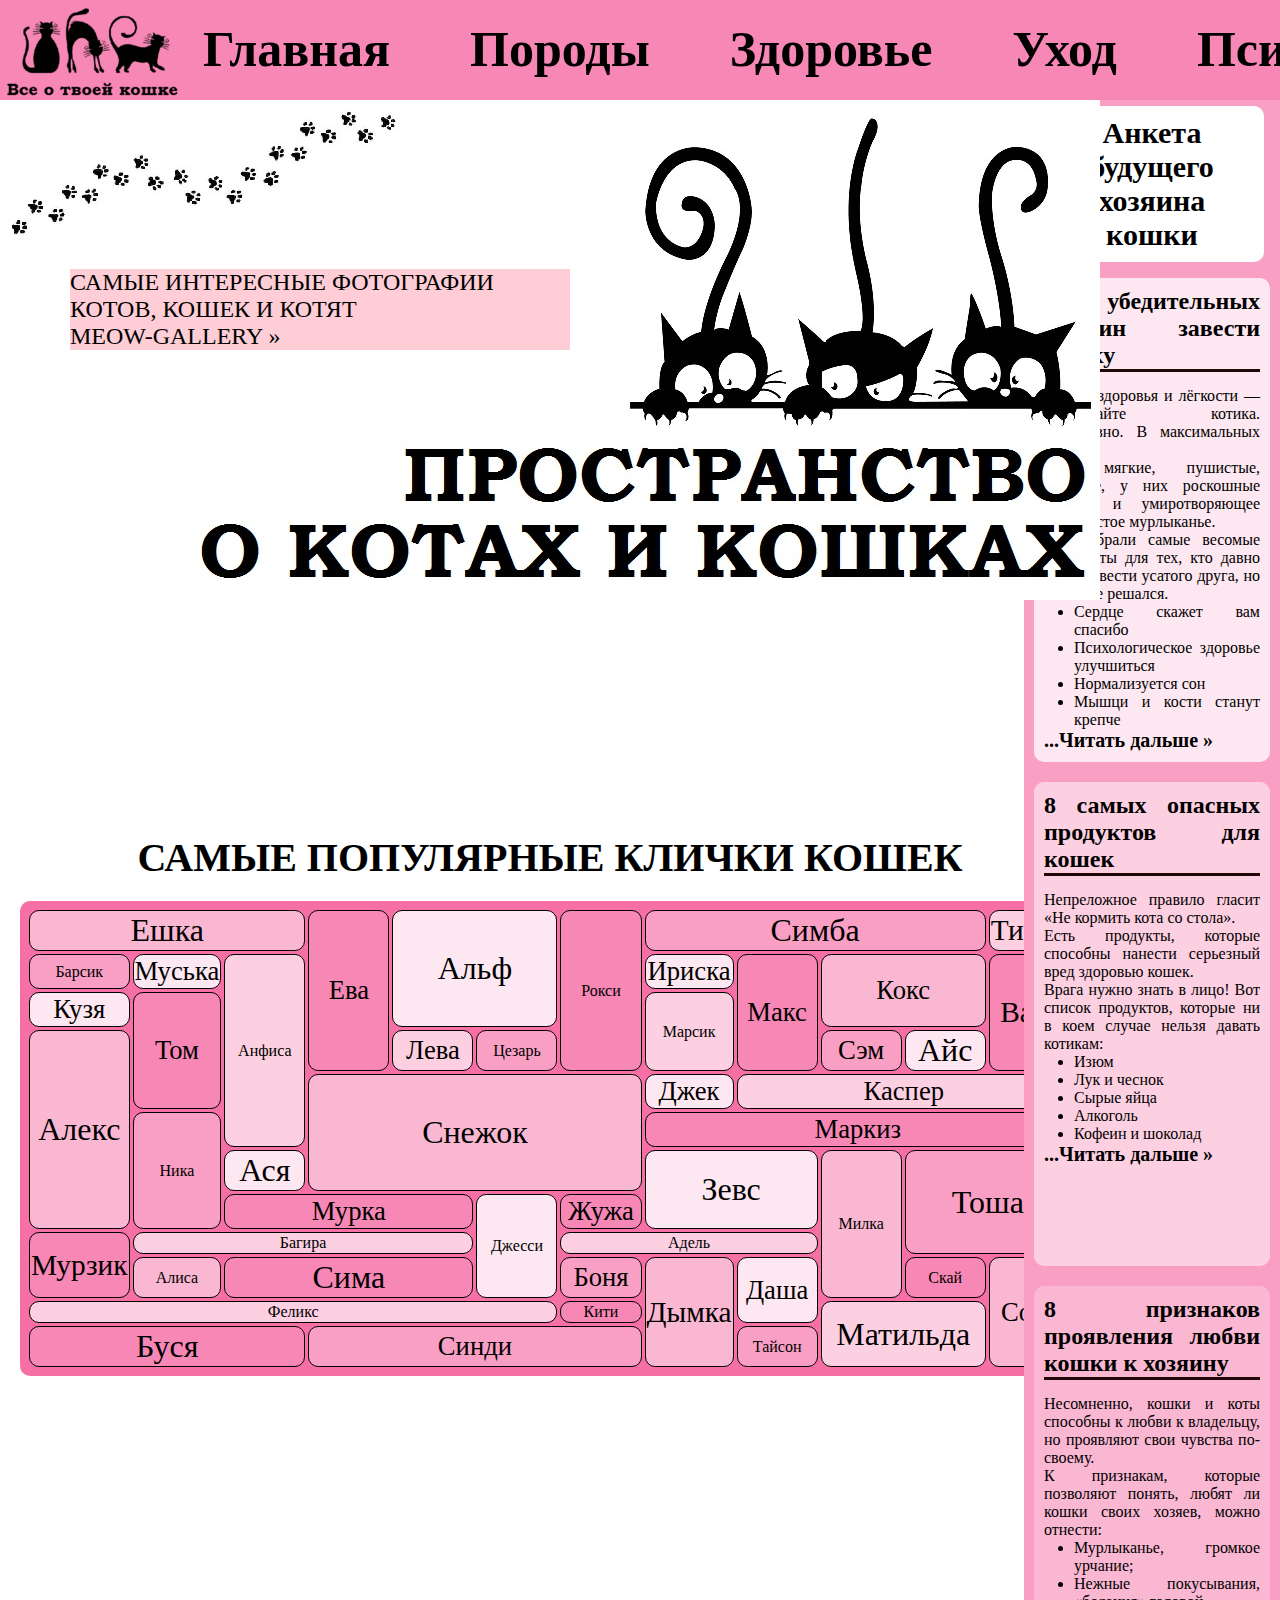
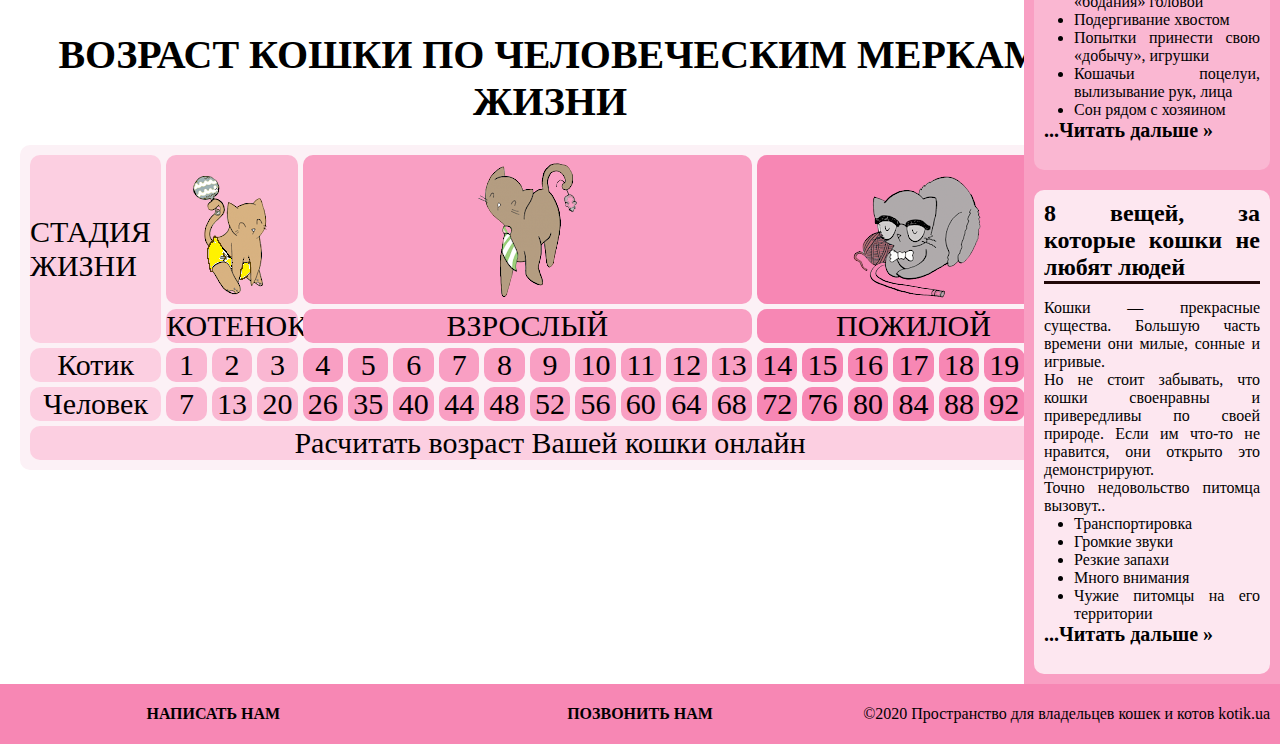
<file: index.html>
﻿<!DOCTYPE html>
<html lang="en">

<head>
    <meta charset="UTF-8">
    <meta http-equiv="X-UA-Compatible" content="IE=edge">
    <meta name="viewport" content="width=device-width, initial-scale=1.0">

    <title>Пространство для владельцев кошек и котов</title>
    <link href='css/index-style.css' type='text/css' rel='stylesheet' />
</head>

<body>

    <header>
        <div class='logo'>
            <a href='index.html'><img src='css/images/loggo.png' alt='Логотип' /></a>
        </div>
        <nav class='menu'>

            <div><a class='active' href='#'>Главная</a></div>
            <div><a href='#'>Породы </a></div>
            <div><a href='#'>Здоровье</a></div>
            <div><a href='#'>Уход</a></div>
            <div><a href='#'>Психология</a></div>
            <div><a href='#'>Клички</a></div>
            <div><a href='#'>Интересное</a></div>

        </nav>

    </header>
    <main>
        <div class='main-image'>
            <div>
                <img src='css/images/header-image.jpg' alt=''>
            </div>
            <div class='gallery-box'>
                <p>Самые интересные фотографии котов, кошек и котят</p>
                <a href='#'>meow-gallery &raquo;</a>
            </div>
        </div>

        <div class='cat-names'>
            <div class='popular-cat-names'>
                <p>САМЫЕ ПОПУЛЯРНЫЕ КЛИЧКИ КОШЕК</p>
            </div>
            <div class='names'>
                <div class='name name1 color3 fontsize24'>Ешка</div>
                <div class='name name2 color5 fontsize20'>Ева</div>
                <div class='name name3 color1 fontsize24'>Альф</div>
                <div class='name name4 color5'>Рокси</div>
                <div class='name name5 color4 fontsize24'>Симба</div>
                <div class='name name6 color2 fontsize22'>Тимка</div>
                <div class='name name8 color4'>Барсик</div>
                <div class='name name9 color1 fontsize20'>Муська</div>
                <div class='name name10 color2'>Анфиса</div>
                <div class='name name11 color1 fontsize20'>Ириска</div>
                <div class='name name12 color5 fontsize20'>Макс</div>
                <div class='name name13 color3 fontsize20'>Кокс</div>
                <div class='name name7 color5 fontsize22'>Вася</div>
                <div class='name name14 color1 fontsize20'>Кузя</div>
                <div class='name name15 color5 fontsize20'>Том</div>
                <div class='name name16 color2'>Марсик</div>
                <div class='name name17 color3 fontsize24'>Алекс</div>
                <div class='name name18 color2 fontsize20'>Лева</div>
                <div class='name name19 color4 '>Цезарь</div>
                <div class='name name20 color4 fontsize20'>Сэм</div>
                <div class='name name21 color1 fontsize24'>Айс</div>
                <div class='name name22 color3 fontsize24'>Снежок</div>
                <div class='name name24 color1 fontsize20'>Джек</div>
                <div class='name name23 color2 fontsize20'>Каспер</div>
                <div class='name name25 color4'>Ника</div>
                <div class='name name26 color5 fontsize20'>Маркиз</div>
                <div class='name name27 color1 fontsize24'>Ася</div>
                <div class='name name28 color1 fontsize24'>Зевс</div>
                <div class='name name29 color3'>Милка</div>
                <div class='name name30 color4 fontsize24'>Тоша</div>
                <div class='name name31 color5 fontsize20'>Мурка</div>
                <div class='name name32 color1'>Джесси</div>
                <div class='name name33 color5 fontsize20'>Жужа</div>
                <div class='name name36 color5 fontsize22'>Мурзик</div>
                <div class='name name34 color2'>Багира</div>
                <div class='name name35 color2'>Адель</div>
                <div class='name name40 color3'>Алиса</div>
                <div class='name name41 color5 fontsize24'>Сима</div>
                <div class='name name37 color4 fontsize20'>Боня</div>
                <div class='name name38 color3 fontsize22'>Дымка</div>
                <div class='name name39 color1 fontsize20'>Даша</div>
                <div class='name name42 color5'>Скай</div>
                <div class='name name43 color3 fontsize20'>Соня</div>
                <div class='name name44 color2'>Феликс</div>
                <div class='name name45 color5'>Кити</div>
                <div class='name name46 color2 fontsize24'>Матильда</div>
                <div class='name name47 color5 fontsize24'>Буся</div>
                <div class='name name48 color4 fontsize20'>Синди</div>
                <div class='name name49 color4'>Тайсон</div>
            </div>
        </div>




        <div class='cat-age-in-human-scale'>
            <div>
                <p>ВОЗРАСТ КОШКИ ПО ЧЕЛОВЕЧЕСКИМ МЕРКАМ ЖИЗНИ</p>
            </div>
            <div class='cat-age-table'>
                <div class='life-period'>СТАДИЯ ЖИЗНИ</div>
                <div class='kitten-img'><img src='css/images/kitten.png'></div>
                <div class='adult-cat-img'><img src='css/images/adultcat.png'></div>
                <div class='old-cat-img'><img src='css/images/oldcat.png'></div>
                <div class='kitten'>КОТЕНОК</div>
                <div class='adult-cat'>ВЗРОСЛЫЙ</div>
                <div class='old-cat'> ПОЖИЛОЙ</div>
                <div class='cat-years'>Котик</div>
                <div class='young-years'>1</div>
                <div class='young-years'>2</div>
                <div class='young-years'>3</div>
                <div class='adult-years'>4</div>
                <div class='adult-years'>5</div>
                <div class='adult-years'>6</div>
                <div class='adult-years'>7</div>
                <div class='adult-years'>8</div>
                <div class='adult-years'>9</div>
                <div class='adult-years'>10</div>
                <div class='adult-years'>11</div>
                <div class='adult-years'>12</div>
                <div class='adult-years'>13</div>
                <div class='old-years'>14</div>
                <div class='old-years'>15</div>
                <div class='old-years'>16</div>
                <div class='old-years'>17</div>
                <div class='old-years'>18</div>
                <div class='old-years'>19</div>
                <div class='old-years'>20</div>
                <div class='human-years'>Человек</div>
                <div class='young-years'>7</div>
                <div class='young-years'>13</div>
                <div class='young-years'>20</div>
                <div class='adult-years'>26</div>
                <div class='adult-years'>35</div>
                <div class='adult-years'>40</div>
                <div class='adult-years'>44</div>
                <div class='adult-years'>48</div>
                <div class='adult-years'>52</div>
                <div class='adult-years'>56</div>
                <div class='adult-years'>60</div>
                <div class='adult-years'>64</div>
                <div class='adult-years'>68</div>
                <div class='old-years'>72</div>
                <div class='old-years'>76</div>
                <div class='old-years'>80</div>
                <div class='old-years'>84</div>
                <div class='old-years'>88</div>
                <div class='old-years'>92</div>
                <div class='old-years'>96</div>
                <div class='calculate-age'> <a href='https://www.center-pss.ru/math/vozrast-koshki.htm'
                        target='_blank'>Расчитать возраст Вашей кошки онлайн</a></div>
            </div>
        </div>





    </main>
    <aside class='aside'>

        <div class="owner-form">
            <p> <a href="form.html">Анкета будущего хозяина кошки

                </a> </p>
        </div>
        <div class="articles">
            <div class="article article-1">
                <h2>8 убедительных причин завести кошку</h2>
                <p>Хотите здоровья и лёгкости — принимайте котика. Ежедневно. В максимальных дозах. </p>
                <p>Они мягкие, пушистые, игривые, у них роскошные хвосты и умиротворяющее раскатистое мурлыканье.</p>
                <p>Мы собрали самые весомые аргументы для тех, кто давно хотел завести усатого друга, но никак не
                    решался.</p>
                <ul>
                    <li>Сердце скажет вам спасибо</li>
                    <li>Психологическое здоровье улучшиться</li>
                    <li>Нормализуется сон</li>
                    <li>Мышци и кости станут крепче</li>
                </ul>
                <p><a href="#">...Читать дальше &raquo;</a></p>
            </div>
            <div class="article article-2">
                <h2>8 самых опасных продуктов для кошек</h2>
                <p> Непреложное правило гласит «Не кормить кота со стола». </p>
                <p>Есть продукты, которые способны нанести серьезный вред здоровью кошек.</p>
                <p>Врага нужно знать в лицо! Вот список продуктов, которые ни в коем случае нельзя давать котикам:</p>
                <ul>
                    <li>Изюм</li>
                    <li>Лук и чеснок</li>
                    <li>Сырые яйца</li>
                    <li>Алкоголь</li>
                    <li>Кофеин и шоколад</li>
                </ul>
                <p><a href="#">...Читать дальше &raquo;</a></p>
            </div>
            <div class="article article-3">
                <h2>8 признаков проявления любви кошки к хозяину</h2>
                <p>Несомненно, кошки и коты способны к любви к владельцу, но проявляют свои чувства по-своему. </p>
                <p>К признакам, которые позволяют понять, любят ли кошки своих хозяев, можно отнести:</p>
                <ul>
                    <li>Мурлыканье, громкое урчание;</li>
                    <li>Нежные покусывания, «бодания» головой</li>
                    <li>Подергивание хвостом</li>
                    <li>Попытки принести свою «добычу», игрушки</li>
                    <li>Кошачьи поцелуи, вылизывание рук, лица</li>
                    <li>Сон рядом с хозяином</li>
                </ul>
                <p><a href="#">...Читать дальше &raquo;</a></p>
            </div>
            <div class="article article-4">
                <h2>8 вещей, за которые кошки не любят людей</h2>
                <p> Кошки — прекрасные существа. Большую часть времени они милые, сонные и игривые. </p>
                <p>Но не стоит забывать, что кошки своенравны и привередливы по своей природе. Если им что-то не
                    нравится, они открыто это демонстрируют.</p>
                <p>Точно недовольство питомца вызовут..</p>
                <ul>
                    <li>Транспортировка</li>
                    <li>Громкие звуки</li>
                    <li>Резкие запахи</li>
                    <li>Много внимания</li>
                    <li>Чужие питомцы на его территории</li>
                </ul>
                <p><a href="#">...Читать дальше &raquo;</a></p>
            </div>
        </div>


    </aside>
    <footer>
        <div>
            <p><a href='mailto:shavlakmaryna@gmail.com?subject=Вопросы о кошках'>Написать нам</a></p>

        </div>
        <div>
            <p><a href='tel:+380996499126'>Позвонить нам</a></p>
        </div>
        <div>
            <p>&copy;2020 Пространство для владельцев кошек и котов kotik.ua</p>
        </div>
    </footer>

</body>
</file>
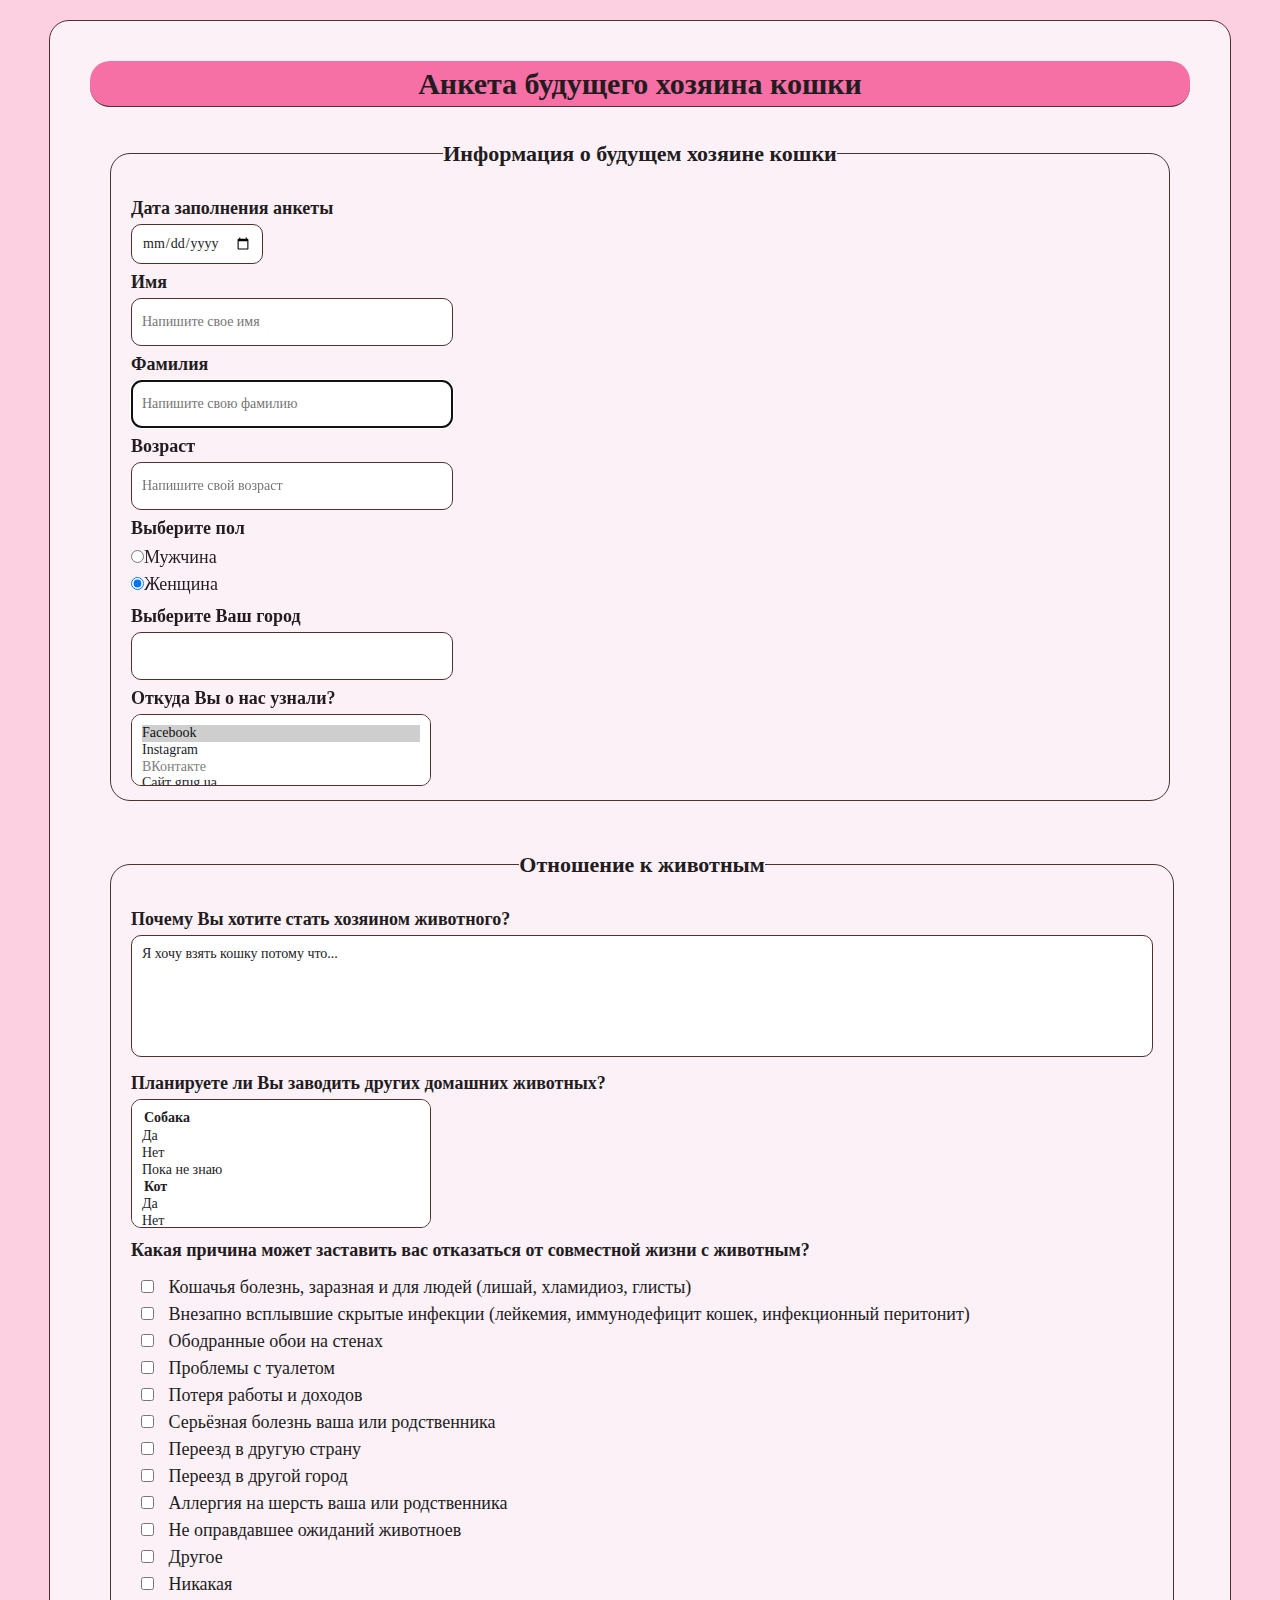
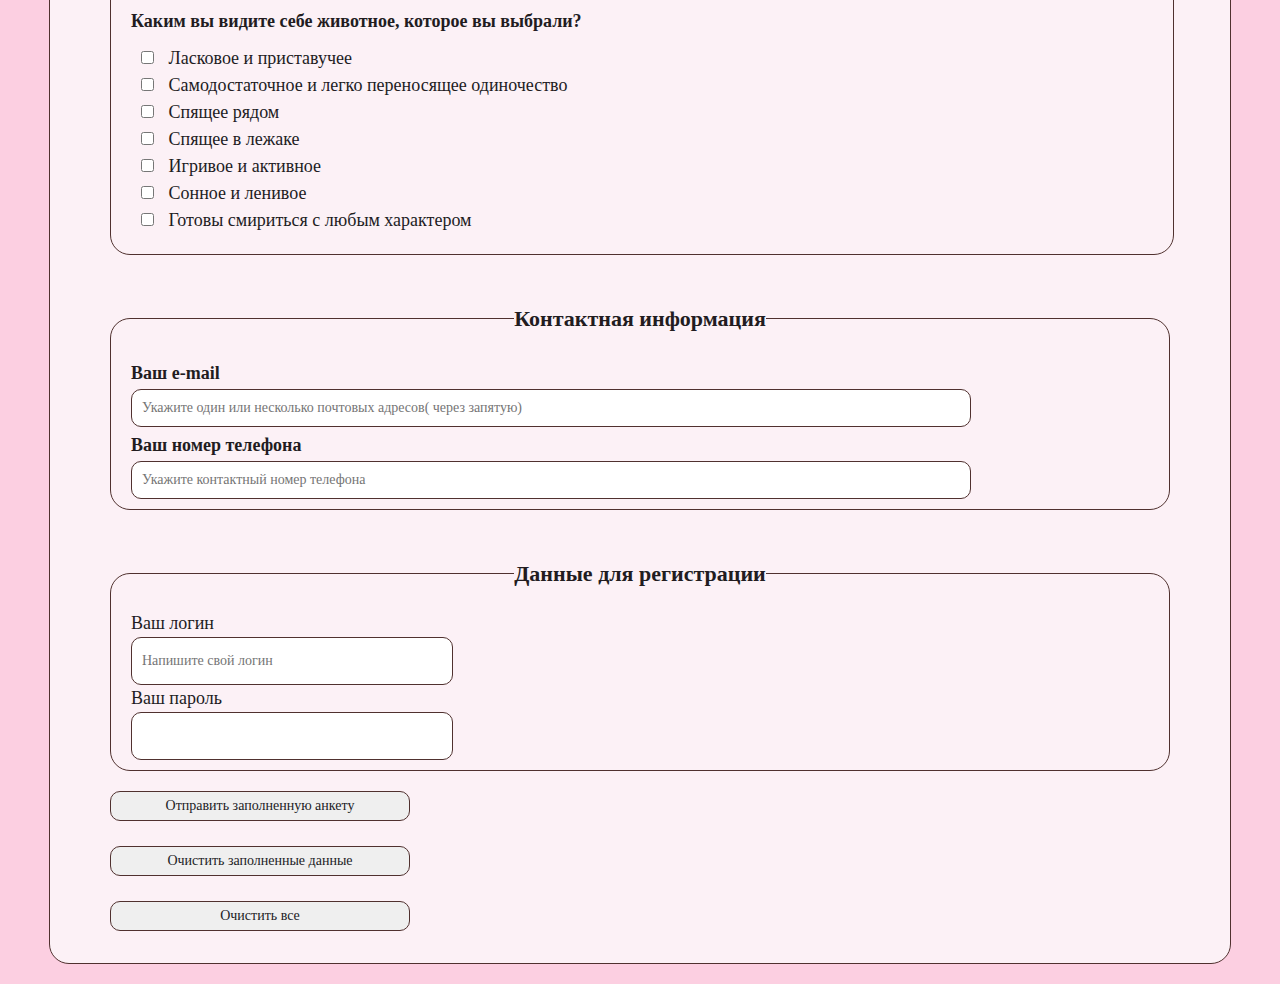
<file: form.html>
﻿<!DOCTYPE html>

<html lang="en">

<head>
    <meta charset="UTF-8">
    <meta http-equiv="X-UA-Compatible" content="IE=edge">
    <meta name="viewport" content="width=device-width, initial-scale=1.0">
    <title>Анкета будущего хозяина кошки</title>
    <link href="css\form-style.css" type="text/css" rel="stylesheet" />
</head>

<body>
    <div id="form">
        <h1>Анкета будущего хозяина кошки</h1>
        <form action="#" method="post">
            <div class="ownerinfo">
                <fieldset>
                    <legend>Информация о будущем хозяине кошки</legend>
                    <input type="hidden" id="datepage" value="22-09-2020" />
                    <p>Дата заполнения анкеты</p>
                    <input type="date" />
                    <p><label for="username">Имя</label></p>
                    <input id="username" type="text" name="username" placeholder="Напишите свое имя" size="50" />
                    <p><label for="usersurname">Фамилия</label></p>
                    <input id="usersurname" type="text" name="usersurname" placeholder="Напишите свою фамилию" size="50"
                        autofocus />
                    <p><label for="userage">Возраст</label></p>
                    <input id="userage" type="text" name="userage" placeholder="Напишите свой возраст" size="50" />
                    <!--min для ограничения по возрасту-->
                    <p>Выберите пол</p>
                    <label><input type="radio" name="gender" value="man" />Мужчина</label><br />
                    <label for="female"><input type="radio" name="gender" value="woman" id="female"
                            checked />Женщина</label>
                    <p>Выберите Ваш город</p>
                    <input list="city" type="text">
                    <datalist id="city">
                        <option value="Киев">
                        <option value="Харьков">
                        <option value="Днепр">
                        <option value="Львов">
                        <option value="Одесса">
                        <option value="Николаев">
                    </datalist><br />
                    <p><label>Откуда Вы о нас узнали?</label></p>
                    <select multiple size="3">
                        <option value="b1" selected>Facebook</option>
                        <option value="b2">Instagram</option>
                        <option value="b3" disabled>ВКонтакте</option>
                        <option value="b4">Сайт grug.ua</option>
                        <option value="b5">Рассказали друзья</option>
                    </select>
                </fieldset><br />
            </div>
            <div class="attitude_to_pets">
                <fieldset>
                    <legend>Отношение к животным</legend>
                    <p>Почему Вы хотите стать хозяином животного?</p>
                    <textarea name="whyyouwantcat" rows="5" cols="50" minlength="100" required wrap="hard"
                        maxlength="300">Я хочу взять кошку потому что...</textarea>
                    <p><label for="pets">Планируете ли Вы заводить других домашних животных?</label></p>
                    <select name="pets[]" multiple size="6" id="pets">
                        <optgroup label="Собака">
                            <option value="c1">Да</option>
                            <option value="c2">Нет</option>
                            <option value="c3">Пока не знаю</option>
                        </optgroup>
                        <optgroup label="Кот">
                            <option value="s1">Да</option>
                            <option value="s2">Нет</option>
                            <option value="s3">Пока не знаю</option>
                        </optgroup>
                    </select>
                    <p>Какая причина может заставить вас отказаться от совместной жизни с животным?</p>
                    <div class="checkbox">
                        <label><input type="checkbox" name="refusalreasons1"
                                value="reason1" /><span>&nbsp;</span>Кошачья болезнь, заразная и для людей (лишай,
                            хламидиоз, глисты)</label><br />
                        <label><input type="checkbox" name="refusalreasons2"
                                value="reason2" /><span>&nbsp;</span>Внезапно всплывшие скрытые инфекции (лейкемия,
                            иммунодефицит кошек, инфекционный перитонит)</label><br />
                        <label><input type="checkbox" name="refusalreasons3"
                                value="reason3" /><span>&nbsp;</span>Ободранные обои на стенах</label><br />
                        <label><input type="checkbox" name="refusalreasons4"
                                value="reason4" /><span>&nbsp;</span>Проблемы с туалетом</label><br />
                        <label><input type="checkbox" name="refusalreasons5" value="reason5" /><span>&nbsp;</span>Потеря
                            работы и доходов</label><br />
                        <label><input type="checkbox" name="refusalreasons6"
                                value="reason6" /><span>&nbsp;</span>Серьёзная болезнь ваша или
                            родственника</label><br />
                        <label><input type="checkbox" name="refusalreasons7"
                                value="reason7" /><span>&nbsp;</span>Переезд в другую страну</label><br />
                        <label><input type="checkbox" name="refusalreasons8"
                                value="reason8" /><span>&nbsp;</span>Переезд в другой город</label><br />
                        <label><input type="checkbox" name="refusalreasons9"
                                value="reason9" /><span>&nbsp;</span>Аллергия на шерсть ваша или
                            родственника</label><br />
                        <label><input type="checkbox" name="refusalreasons10" value="reason10" /><span>&nbsp;</span>Не
                            оправдавшее ожиданий животноев</label><br />
                        <label><input type="checkbox" name="refusalreasons11"
                                value="reason11" /><span>&nbsp;</span>Другое</label><br />
                        <label><input type="checkbox" name="refusalreasons12"
                                value="reason12" /><span>&nbsp;</span>Никакая</label><br />
                    </div>
                    <p>Каким вы видите себе животное, которое вы выбрали?</p>
                    <!--МАССИВ ДАННЫХ ДЛЯ ЧЕКБОКСОВ с помощью []-->
                    <div class="checkbox">
                        <label><input type="checkbox" name="characters[]"
                                value="character1" /><span>&nbsp;</span>Ласковое и приставучее</label><br />
                        <label><input type="checkbox" name="characters[]"
                                value="character2" /><span>&nbsp;</span>Самодостаточное и легко переносящее
                            одиночество</label><br />
                        <label><input type="checkbox" name="characters[]" value="character3" /><span>&nbsp;</span>Спящее
                            рядом</label><br />
                        <label><input type="checkbox" name="characters[]" value="character4" /><span>&nbsp;</span>Спящее
                            в лежаке</label><br />
                        <label><input type="checkbox" name="characters[]"
                                value="character5" /><span>&nbsp;</span>Игривое и активное</label><br />
                        <label><input type="checkbox" name="characters[]" value="character6" /><span>&nbsp;</span>Сонное
                            и ленивое</label><br />
                        <label><input type="checkbox" name="characters[]" value="character7" /><span>&nbsp;</span>Готовы
                            смириться с любым характером</label><br />
                    </div>
                </fieldset> <br />
            </div>
            <div class="contactinfo">
                <fieldset>
                    <legend>Контактная информация</legend>
                    <p>Ваш e-mail</p>
                    <input type="email" multiple
                        placeholder="Укажите один или несколько почтовых адресов( через запятую)" size="100" />
                    <p>Ваш номер телефона</p>
                    <input type="tel" placeholder="Укажите контактный номер телефона" size="100" />
                </fieldset><br />
            </div>
            <div class="regdata">
                <fieldset>
                    <legend>Данные для регистрации</legend>
                    <label for="login">Ваш логин</label><br />
                    <input id="login" type="text" name="userdataforenter" placeholder="Напишите свой логин" required
                        minlength="5" maxlength="8" /><br />
                    <label for="password" minlenghth="5">Ваш пароль </label><br />
                    <input id="password" type="password" name="userdataforenter" required /><br />
                </fieldset>
            </div>
            <p><input type="submit" name="submit" value="Отправить заполненную анкету" /></p>
            <p><input type="reset" name="reset" value="Очистить заполненные данные" /></p>

            <p><button type="reset" name="reset2">Очистить все</button></p>
        </form>
    </div>
</body>

</html>
</file>
<file: css/index-style.css>
* {
	margin: 0;
	padding: 0;
	border: none;
}

body {
	display: grid;
	grid-template-areas:
		"header header header"
		"main main aside"
		"footer footer footer";
	grid-template-rows: 100px 1fr 60px;
	grid-template-columns: 20% 1fr 20%;

	height: 100vh;
	margin: 0;
}

header {
	grid-area: header;
	background: #f787b4;
	display: grid;

	grid-template-columns: 1fr 7fr;
}

.logo {
	width: 183px;
	height: 100px;
}


.menu {
	display: grid;
	gap: 40px;

	grid-template-columns: repeat(7, 1fr);

}

.menu div {
	width: 100%;
	height: 100%;
	margin: 20px;

}

a {
	color: black;
	text-decoration: none;
}

.menu a {
	color: black;
	text-decoration: none;
	font-size: 50px;
	font-weight: bold;
	text-align: center;
}


a:hover {
	color: white;
	text-decoration: none;
}

a:active {
	color: #210808
}

main {
	grid-area: main;
	display: grid;
	gap: 40px;
	/* background: #fab7d2; */
}

aside {
	grid-area: aside;
	background: #f99fc3;
	display: grid;

	grid-template-rows: 1fr 12fr;
}

.owner-form {


	padding: 10px;
	border-radius: 10px;
	background: white;
	width: 80%;
	text-align: center;
	justify-self: center;
	align-self: center;
	font-weight: bold;
	font-size: 30px;
	color: black;
}

.articles {
	display: grid;
	grid-template-rows: repeat(4, 1fr);
	gap:20px;
	padding: 10px;
	border-radius: 10px;
	
	
	color: black;
}

.article {
	border-radius: 10px;
	padding: 10px;
	text-align: justify;
}


.article a {
	font-size: 20px;
	font-weight: bold;
}

.article ul {
padding-left: 30px;
}
.article h2 {
	border-bottom: 3px solid #210808;
	margin-bottom: 15px;
}
.article-1 {
	background: #fde7f0;
}
.article-2 {
	background: #fccfe1;
}

.article-3 {
	background: #fab7d2;
}
.article-4 {
	background: #fde7f0;
}






footer {
	display: grid;
	grid-template-columns: repeat(3, 1fr);
	justify-items: center;
	align-items: center;
	grid-area: footer;
	background: #f787b4;
}

footer a {
	text-transform: uppercase;
	font-weight: bold;
}

.main-image {
	height: 500px;
	width: 100%;
	background: white;
	position: relative;
	display: grid;
	justify-content: center;


}

.gallery-box {
	width: 500px;

	background: #fecdd5;
	text-transform: uppercase;
	font-size: 24px;
	position: absolute;
	left: 70px;
	bottom: 250px;
}

#gallery-box p,
#gallery-box a {
	margin: 15px 10px;
	line-height: 1;
}

#gallery-box a {
	float: right;
}

.popular-cat-names p,
.cat-age-in-human-scale p {
	font-size: 40px;
	text-align: center;
	font-weight: bold;
	margin: auto 0;

}




.names {
	display: grid;
	grid-gap: 5px;
	grid-template-columns: repeat(12, 1fr);
	justify-items: center;
	align-items: center;
	margin: 20px;
	padding: 10px;
	border-radius: 10px;
	background: #f66fa5;
}

.name {
	display: grid;
	justify-items: center;
	align-items: center;
	height: 100%;
	width: 100%;
	text-align: center;
	border-radius: 10px;
	border: 1px solid black;
}

.name1,
.name31,
.name35,
.name41 {
	grid-column: span 3;
}

.name23,
.name34,
.name5 {
	grid-column: span 4;
}

.name26 {
	grid-column: span 5;
}

.name44 {
	grid-column: span 6;
}

.name47 {
	grid-column: 1 / 4;
}

.name48 {
	grid-column: 4 / 8;
}



.name16,
.name36,
.name39 {
	grid-row: span 2;
}

.name25,
.name32,
.name38,
.name7,
.name12,
.name15,
.name43 {
	grid-row: span 3;
}

.name2,
.name29,
.name4 {
	grid-row: span 4;
}

.name10,
.name17 {
	grid-row: span 5;
}

.name3,
.name30 {
	grid-area: span 3 / span 2;
}

.name13,
.name28,
.name46 {
	grid-area: span 2 / span 2;
}


.name22 {
	grid-area: span 3 / span 4;
}



.cat-age-table {
	display: grid;
	grid-gap: 5px;
	grid-template-columns: repeat(23, 1fr);
	justify-items: center;
	align-items: center;
	margin: 20px;
	padding: 10px;
	border-radius: 10px;
	background-color: #fcf1f6;
	font-size: 30px;
	;
}

.life-period,
.kitten-img,
.kitten,
.young-years,
.adult-years,
.adult-cat-img,
.adult-cat,
.old-years,
.old-cat-img,
.old-cat,
.calculate-age,
.cat-years,
.human-years {
	display: grid;
	justify-items: center;
	align-items: center;
	height: 100%;
	width: 100%;
	border-radius: 10px;
}


.life-period,
.cat-years,
.human-years,
.calculate-age {

	background: #fccfe1;
}

.life-period {
	grid-column: span 3;
	grid-row: span 3;

}

.kitten-img,
.kitten {
	grid-column: span 3;
	background: #fab7d2;
}

.young-years {
	background: #fab7d2;
}

.adult-years,
.adult-cat-img,
.adult-cat {
	background: #f99fc3;
}


.adult-cat-img,
.adult-cat {
	grid-column: span 10;

}

.old-cat-img,
.old-cat {
	grid-column: span 7;

}

.old-years,
.old-cat-img,
.old-cat {
	background: #f787b4;
}


.kitten,
.adult-cat,
.old-cat {
	grid-row: span 2;
}

.cat-years,
.human-years {
	grid-column: span 3;
}

.calculate-age {
	grid-column: 1 /-1;
}

.color1 {
	background: #fde7f0;
}

.color2 {
	background: #fccfe1;
}

.color3 {
	background: #fab7d2;
}

.color4 {
	background: #f99fc3;
}

.color5 {
	background: #f787b4;
}

.fontsize24 {
	font-size: 24pt;
}

.fontsize22 {
	font-size: 22pt;
}

.fontsize20 {
	font-size: 20pt;
}
</file>
